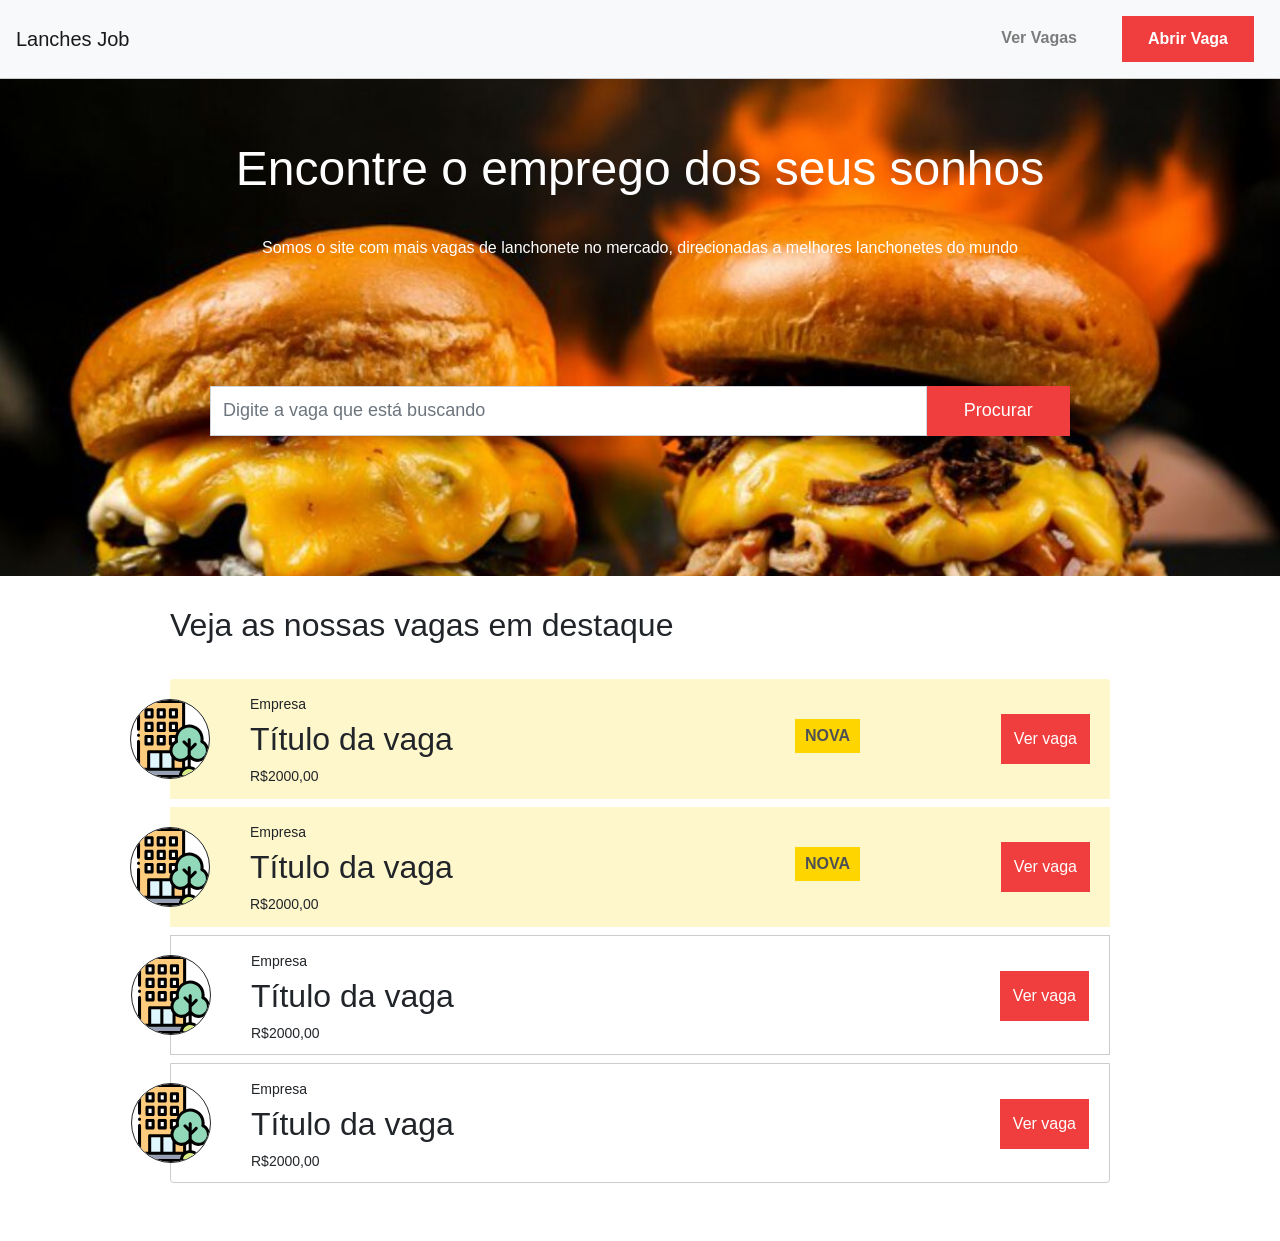
<file: node2.0/index.html>
<!DOCTYPE html>
<html lang="en">
<head>
  <meta charset="UTF-8">
  <meta name="viewport" content="width=device-width, initial-scale=1.0">
  <meta http-equiv="X-UA-Compatible" content="ie=edge">
  <title>Lanches Job</title>
  <link rel="stylesheet" href="https://stackpath.bootstrapcdn.com/bootstrap/4.4.1/css/bootstrap.min.css" integrity="sha384-Vkoo8x4CGsO3+Hhxv8T/Q5PaXtkKtu6ug5TOeNV6gBiFeWPGFN9MuhOf23Q9Ifjh" crossorigin="anonymous">
  <link rel="stylesheet" href="public/css/styles.css">
</head>
<body>
  <header>
    <nav class="navbar fixed-top navbar-expand-lg navbar-light bg-light">
      <a class="navbar-brand" href="index.html">Lanches Job</a>
      <button class="navbar-toggler" type="button" data-toggle="collapse" data-target="#navbarNav" aria-controls="navbarNav" aria-expanded="false" aria-label="Toggle navigation">
        <span class="navbar-toggler-icon"></span>
      </button>
      <div class="collapse navbar-collapse" id="navbarNav">
        <ul class="navbar-nav ml-auto">
          <li class="nav-item">
            <a class="nav-link" href="index.html">Ver Vagas</a>
          </li>
          <li class="nav-item">
            <a class="nav-link btn btn-primary" href="add.html">Abrir Vaga</a>
          </li>
        </ul>
      </div>
    </nav>
  </header>
  <div id="top-container" class="container-fluid">
    <h1 id="main-title" class="text-center">Encontre o emprego dos seus sonhos</h1>
    <p id="main-subtitle" class="text-center">Somos o site com mais vagas de lanchonete no mercado, direcionadas a melhores lanchonetes do mundo</p>
    <form id="search-form" class="form-inline" action="">
      <div class="form-group col-md-10">
        <input type="text" class="form-control" id="job" name="job" placeholder="Digite a vaga que está buscando">
      </div>
      <div class="col-md-2">
        <button type="submit" class="btn btn-primary">Procurar</button>
      </div>
    </form>
  </div>
  <main>
    <div id="jobs-container" class="container">
      <div class="row">
        <div class="col-md-12">
          <h2 id="job-list-title">Veja as nossas vagas em destaque</h2>
          <ul id="job-list" class="list-group">
            <li class="list-group-item new-job">
              <img src="public/img/company.svg" alt="Company">
              <p>Empresa</p>
              <h2>Título da vaga</h2>
              <p>R$2000,00</p>
              <span class="new-job-label">Nova</span>
              <a class="btn btn-primary">Ver vaga</a>
            </li>
            <li class="list-group-item new-job">
              <img src="public/img/company.svg" alt="Company">
              <p>Empresa</p>
              <h2>Título da vaga</h2>
              <p>R$2000,00</p>
              <span class="new-job-label">Nova</span>
              <a class="btn btn-primary">Ver vaga</a>
            </li>
            <li class="list-group-item">
              <img src="public/img/company.svg" alt="Company">
              <p>Empresa</p>
              <h2>Título da vaga</h2>
              <p>R$2000,00</p>
              <a class="btn btn-primary">Ver vaga</a>
            </li>
            <li class="list-group-item">
              <img src="public/img/company.svg" alt="Company">
              <p>Empresa</p>
              <h2>Título da vaga</h2>
              <p>R$2000,00</p>
              <a class="btn btn-primary">Ver vaga</a>
            </li>
          </ul>
        </div>
      </div>
    </div>
  </main>
  <script src="https://code.jquery.com/jquery-3.4.1.slim.min.js" integrity="sha384-J6qa4849blE2+poT4WnyKhv5vZF5SrPo0iEjwBvKU7imGFAV0wwj1yYfoRSJoZ+n" crossorigin="anonymous"></script>
  <script src="https://cdn.jsdelivr.net/npm/popper.js@1.16.0/dist/umd/popper.min.js" integrity="sha384-Q6E9RHvbIyZFJoft+2mJbHaEWldlvI9IOYy5n3zV9zzTtmI3UksdQRVvoxMfooAo" crossorigin="anonymous"></script>
  <script src="https://stackpath.bootstrapcdn.com/bootstrap/4.4.1/js/bootstrap.min.js" integrity="sha384-wfSDF2E50Y2D1uUdj0O3uMBJnjuUD4Ih7YwaYd1iqfktj0Uod8GCExl3Og8ifwB6" crossorigin="anonymous"></script>
</body>
</html>
</file>
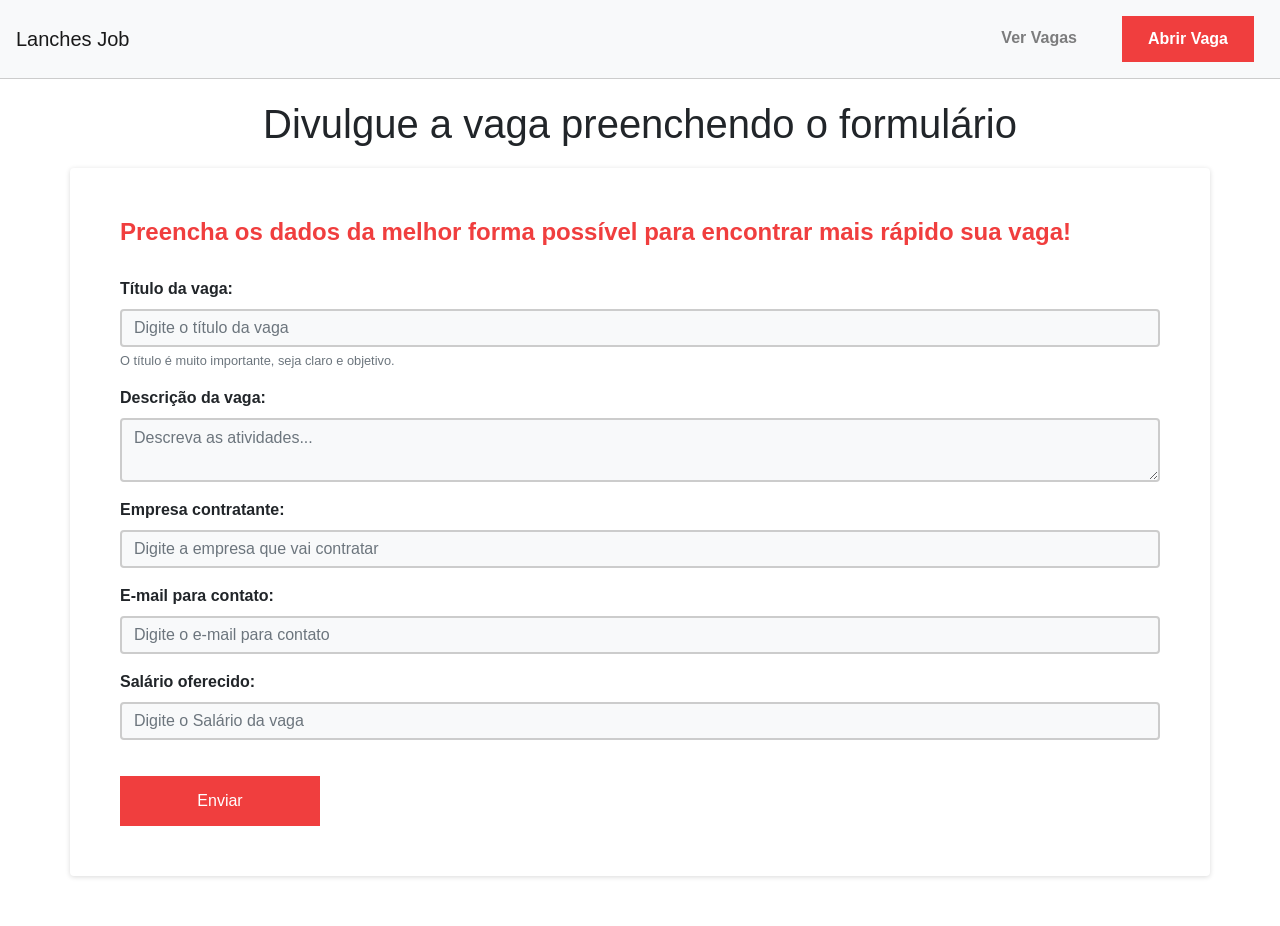
<file: node2.0/add.html>
<!DOCTYPE html>
<html lang="en">
<head>
  <meta charset="UTF-8">
  <meta name="viewport" content="width=device-width, initial-scale=1.0">
  <meta http-equiv="X-UA-Compatible" content="ie=edge">
  <title>Lanches Job</title>
  <link rel="stylesheet" href="https://stackpath.bootstrapcdn.com/bootstrap/4.4.1/css/bootstrap.min.css" integrity="sha384-Vkoo8x4CGsO3+Hhxv8T/Q5PaXtkKtu6ug5TOeNV6gBiFeWPGFN9MuhOf23Q9Ifjh" crossorigin="anonymous">
  <link rel="stylesheet" href="public/css/styles.css">
</head>
<body>
  <header>
    <nav class="navbar fixed-top navbar-expand-lg navbar-light bg-light">
      <a class="navbar-brand" href="index.html">Lanches Job</a>
      <button class="navbar-toggler" type="button" data-toggle="collapse" data-target="#navbarNav" aria-controls="navbarNav" aria-expanded="false" aria-label="Toggle navigation">
        <span class="navbar-toggler-icon"></span>
      </button>
      <div class="collapse navbar-collapse" id="navbarNav">
        <ul class="navbar-nav ml-auto">
          <li class="nav-item">
            <a class="nav-link" href="index.html">Ver Vagas</a>
          </li>
          <li class="nav-item">
            <a class="nav-link btn btn-primary" href="add.html">Abrir Vaga</a>
          </li>
        </ul>
      </div>
    </nav>
  </header>
  <div id="add-form-container" class="container">
    <div class="row">
      <div class="col-md-12">
        <h1 class="text-center">Divulgue a vaga preenchendo o formulário</h1>
      </div>
      <div id="form-box" class="col-md-12">
        <h2>Preencha os dados da melhor forma possível para encontrar mais rápido sua vaga!</h2>
        <form action="">
          <div class="form-group">
            <label for="title">Título da vaga:</label>
            <input type="text" class="form-control" id="title" name="title" placeholder="Digite o título da vaga" required>
            <small id="titleHelp" class="form-text text-muted">O título é muito importante, seja claro e objetivo.</small>
          </div>
          <div class="form-group">
            <label for="description">Descrição da vaga:</label>
            <textarea type="text" class="form-control" id="description" name="description" placeholder="Descreva as atividades..." required></textarea>
          </div>
          <div class="form-group">
            <label for="company">Empresa contratante:</label>
            <input type="text" class="form-control" id="company" name="company" placeholder="Digite a empresa que vai contratar" required>
          </div>
          <div class="form-group">
            <label for="email">E-mail para contato:</label>
            <input type="email" class="form-control" id="email" name="email" placeholder="Digite o e-mail para contato" required>
          </div>
          <div class="form-group">
            <label for="salary">Salário oferecido:</label>
            <input type="text" class="form-control" id="salary" name="salary" placeholder="Digite o Salário da vaga" required>
          </div>
          <input type="hidden" name="new_job" value="1">
          <button type="submit" class="btn btn-primary">Enviar</button>
        </form>
      </div>
    </div>
  </div>
  <script src="https://code.jquery.com/jquery-3.4.1.slim.min.js" integrity="sha384-J6qa4849blE2+poT4WnyKhv5vZF5SrPo0iEjwBvKU7imGFAV0wwj1yYfoRSJoZ+n" crossorigin="anonymous"></script>
  <script src="https://cdn.jsdelivr.net/npm/popper.js@1.16.0/dist/umd/popper.min.js" integrity="sha384-Q6E9RHvbIyZFJoft+2mJbHaEWldlvI9IOYy5n3zV9zzTtmI3UksdQRVvoxMfooAo" crossorigin="anonymous"></script>
  <script src="https://stackpath.bootstrapcdn.com/bootstrap/4.4.1/js/bootstrap.min.js" integrity="sha384-wfSDF2E50Y2D1uUdj0O3uMBJnjuUD4Ih7YwaYd1iqfktj0Uod8GCExl3Og8ifwB6" crossorigin="anonymous"></script>
</body>
</html>
</file>
<file: node2.0/public/css/styles.css>
* {
  box-sizing: border-box;
  font-family: Helvetica, sans-serif
}

/* nav */
.navbar  {
  padding: 1rem;
  border-bottom: 1px solid #CCC;
}

.navbar .nav-item a {
  color: #212529;
}

.nav-item {
  margin: 0 10px;
}

.navbar-expand-lg .navbar-nav .nav-link {
  padding: 10px 25px;
  font-weight: bold;
}

.navbar .nav-item .btn {
  color: #FFF;
  background-color: #F03E3E;
  border: 1px solid transparent;
  border-radius: 0;
}

.nav-link.btn.btn-primary:hover, #search-form button:hover, .list-group-item a:hover, #form-box button:hover {
  background-color: #FFF;
  color: #F03E3E;
  border-color: #F03E3E;
}

/* banner */
#top-container {
  padding: 110px;
  width: 100%;
  margin-bottom: 30px;
  background-image: url("../img/bannerL.jpg");
  background-position: 100% 30%;
  background-repeat: no-repeat;
  background-size: cover;
  color: #FFF;
}

#main-title {
  padding: 30px 0;
  font-size: 3rem;
}

#main-subtitle {
  font-size: 1rem;
  padding-bottom: 80px;
}

/* form */

#search-form {
  padding: 30px 100px;
}

#search-form .col-md-10, #search-form .col-md-2 {
  padding: 0;
}

#search-form input, #search-form button {
  width: 100%;
  border-radius: 0;
  height: 50px;
  font-size: 18px;
}

#search-form button {
  color: #FFF;
  background-color: #F03E3E;
  border: 1px solid transparent;
}

/* lista */

#jobs-container {
  padding: 0 100px;
  padding-bottom: 50px;
}

#job-list .list-group-item {
  margin-bottom: 8px;
  border: 1px solid #CCC;
  padding: 15px 80px;
  color: #212529;
  height: 120px;
}

#job-list .list-group-item p {
  font-size: 14px;
  margin-bottom: 5px;
}

#job-list .list-group-item.new-job {
  border: none;
  background-color: #FFF7CC;
}

#job-list-title {
  margin-bottom: 35px;
}

.list-group-item img {
  width: 80px;
  border: 1px solid #212529;
  border-radius: 50%;
  background-color: #FFF;
  position: absolute;
  left: -40px;
  top: calc(50% - 40px);
}

.list-group-item a {
  position: absolute;
  right: 20px;
  top: 35px;
  height: 50px;
  line-height: 35px;
  background-color: #F03E3E;
  border: 1px solid transparent;
  border-radius: 0;
  color: #FFF;
}

.new-job-label {
  background-color: #FFD500;
  color: #4D5154;
  text-transform: uppercase;
  font-weight: bold;
  padding: 5px 10px;
  position: absolute;
  right: 250px;
  top: 40px;
  display: none;
}

.new-job .new-job-label {
  display: block;
}

/* add page */

#add-form-container {
  margin-top: 100px;
}

#form-box {
  padding: 50px;
  box-shadow: 0 1px 5px rgba(0,0,0,.15);
  border-radius: 4px;
  background-color: #FFF;
  margin-bottom: 50px;
}

#add-form-container h1 {
  margin-bottom: 20px;
}

#add-form-container h2 {
  color: #F03E3E;
  font-weight: bold;
  font-size: 24px;
  margin-bottom: 30px;
}

#add-form-container form label {
  font-weight: bold;
}

#add-form-container form input, #add-form-container form textarea {
  border: 2px solid #CCC;
  background-color: #F8F9FA;
}

#form-box button {
  height: 50px;
  width: 200px;
  background-color: #F03E3E;
  border: 1px solid transparent;
  border-radius: 0;
  margin-top: 20px;
}

/* job-view */

#job-view-container {
  margin-top: 100px;
}

#job-view-container h1 {
  margin-bottom: 30px;
}

#img-container {
  margin-top: 20px;
  margin-bottom: 30px;
}

#img-container img {
  width: 100px;
  border-radius: 50%;
  border: 1px solid #212529;
}

.job-desc {
  width: 60%;
  margin-left: auto;
  margin-right: auto;
}

.bold {
  font-weight: bold;
}

.main-color {
  color: #F03E3E;
}

.back-link {
  border: 1px solid #F03E3E;
  padding: 5px 10px;
  transition: .5s;
}

.back-link:hover {
  background-color: #F03E3E;
  color: #FFF;
  text-decoration: none;
}

/* responsivo */

@media (max-width: 481px) {

  /* navbar */
  #navbarNav {
    text-align: center;
  }

  /* home */
  #top-container {
    padding: 50px;
    padding-top: 100px;
  }

  #main-title {
    font-size: 2.2rem;
  }

  #main-subtitle {
    font-size: 1.5rem;
  }

  #search-form {
    padding: 0;
  }

  #jobs-container {
    padding: 20px;
  }

  .list-group-item {
    padding: 15px 85px;
  }

  .list-group-item h2 {
    font-size: 1.2rem;
    width: 80%;
  }

  .list-group-item img {
    width: 50px;
    left: 15px;
    top: calc(50% - 25px);
  }

  .new-job .new-job-label {
    display: none;
  }

  /* job view*/

  .back-link {
    margin-left: 30px;
  }

  #job-view-container p {
    font-size: 1.3rem;
  }

  .job-desc {
    width: 80%;
  }

  /* add view */

  #form-box {
    padding: 25px;
  }

  #form-box h2 {
    font-size: 1rem;
    text-align: center;
  }

  #form-box button {
    width: 100%;
  }

}
</file>
